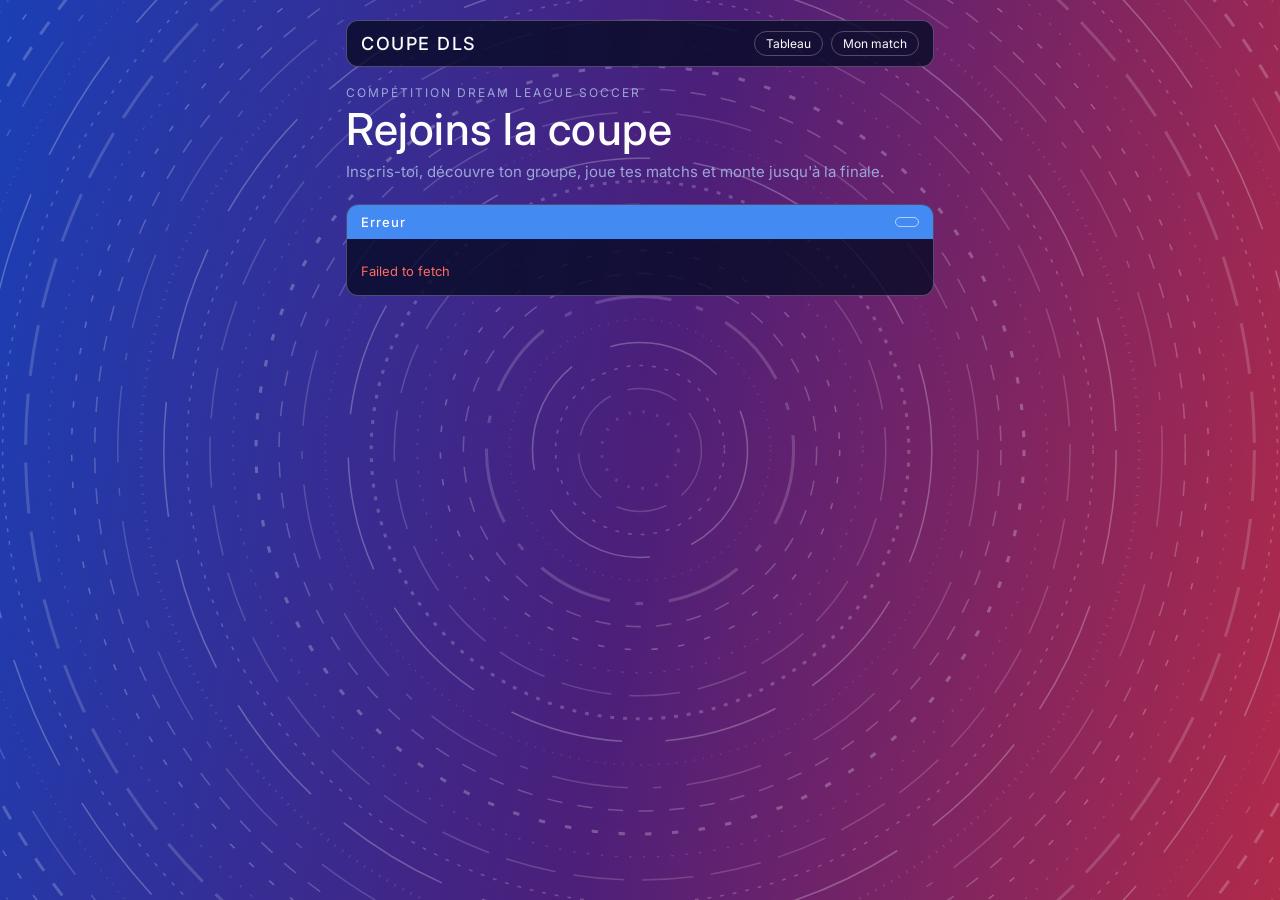
<file: index.html>
<!DOCTYPE html>
<html lang="fr" data-theme="dls26">
<head>
<meta charset="UTF-8">
<meta name="viewport" content="width=device-width, initial-scale=1.0">
<title>Coupe DLS — Inscription</title>
<link href="https://fonts.googleapis.com/css2?family=Inter:wght@400;500&display=swap" rel="stylesheet">
<link rel="stylesheet" href="themes.css">
<link rel="stylesheet" href="fond.css">
<link rel="stylesheet" href="style.css">
</head>
<body>
<div class="page" style="max-width:620px;">
  <header class="top">
    <a class="brand" href="index.html">COUPE DLS</a>
    <nav class="nav"><a class="pill" href="coupe.html">Tableau</a><a class="pill" href="match.html">Mon match</a></nav>
  </header>

  <p class="eyebrow">Compétition Dream League Soccer</p>
  <h1>Rejoins la coupe</h1>
  <p class="lede">Inscris-toi, découvre ton groupe, joue tes matchs et monte jusqu'à la finale.</p>

  <div class="panel">
    <div class="band blue"><span id="coupeNom">Chargement…</span><span class="pill" id="coupePhase" style="color:#fff;border-color:rgba(255,255,255,.6);"></span></div>
    <div class="pb" id="coupeInfo"></div>
  </div>

  <div class="panel" id="actionPanel" style="display:none;"><div class="pb" id="action"></div></div>

  <footer class="bas"><a href="#" id="changer" style="display:none;">Ce n'est pas moi — changer de joueur</a></footer>
</div>
<script src="fond.js"></script>
<script src="config.js"></script>
<script src="moteur.js"></script>
<script src="commun.js"></script>
<script src="index.js"></script>
</body>
</html>
</file>
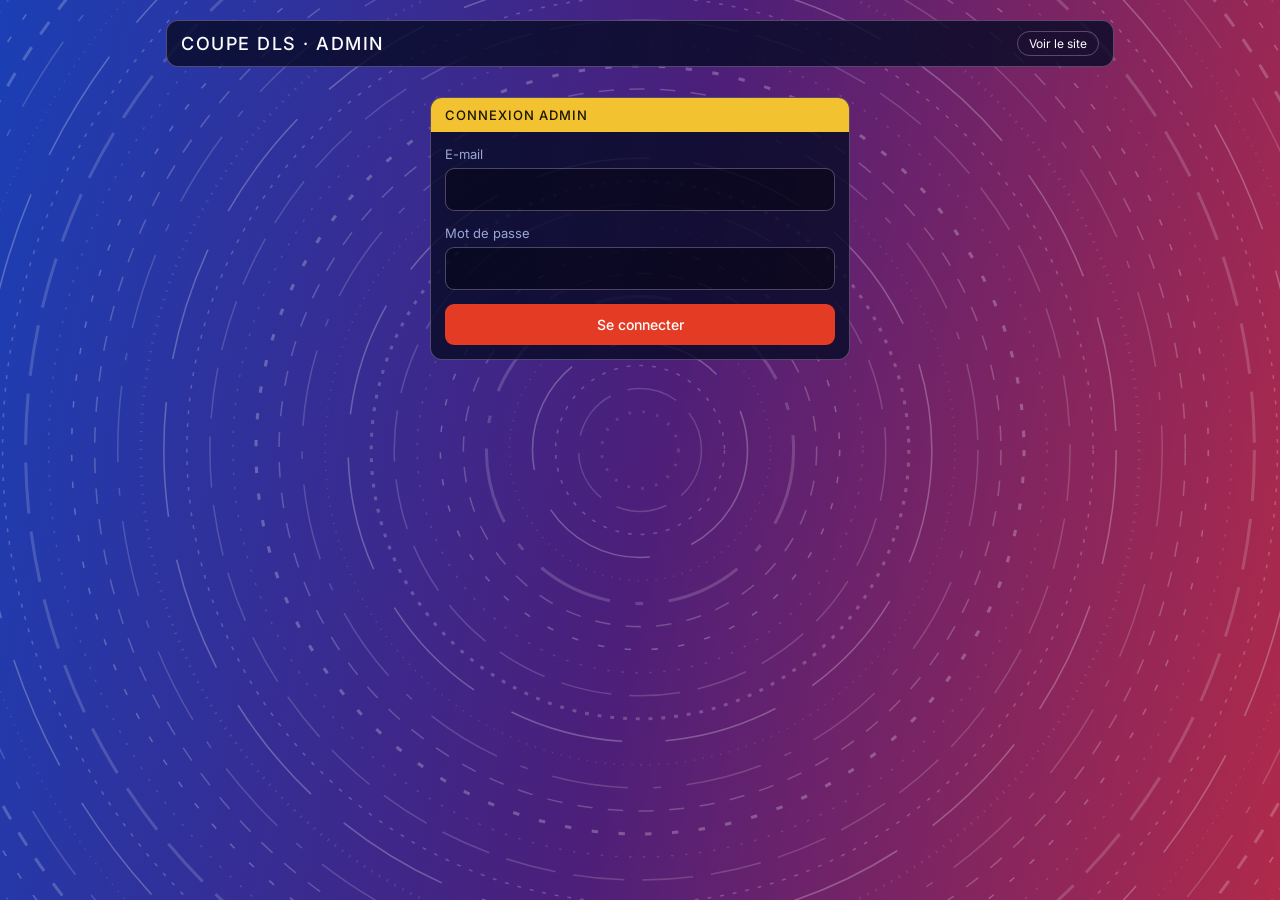
<file: admin.html>
<!DOCTYPE html>
<html lang="fr" data-theme="dls26">
<head>
<meta charset="UTF-8">
<meta name="viewport" content="width=device-width, initial-scale=1.0">
<meta name="robots" content="noindex">
<title>Coupe DLS — Admin</title>
<link href="https://fonts.googleapis.com/css2?family=Inter:wght@400;500&display=swap" rel="stylesheet">
<link rel="stylesheet" href="themes.css">
<link rel="stylesheet" href="fond.css">
<link rel="stylesheet" href="style.css">
</head>
<body>
<div class="page">
  <header class="top">
    <a class="brand" href="index.html">COUPE DLS · ADMIN</a>
    <nav class="nav"><a class="pill" href="coupe.html">Voir le site</a><a class="pill" href="#" id="deco" style="display:none;">Déconnexion</a></nav>
  </header>

  <div id="flash" style="position:sticky;top:8px;z-index:5;"></div>

  <div id="login" class="panel" style="max-width:420px;margin:30px auto;">
    <div class="band yellow"><span>CONNEXION ADMIN</span></div>
    <form class="pb" id="formLogin">
      <div class="field"><label for="email">E-mail</label><input id="email" type="email" autocomplete="username" required></div>
      <div class="field"><label for="mdp">Mot de passe</label><input id="mdp" type="password" autocomplete="current-password" required></div>
      <button class="btn block" type="submit">Se connecter</button>
      <div id="loginMsg"></div>
    </form>
  </div>

  <div id="app" style="display:none;"></div>
</div>
<script src="fond.js"></script>
<script src="config.js"></script>
<script src="moteur.js"></script>
<script src="commun.js"></script>
<script src="actions.js"></script>
<script src="admin.js"></script>
</body>
</html>
</file>
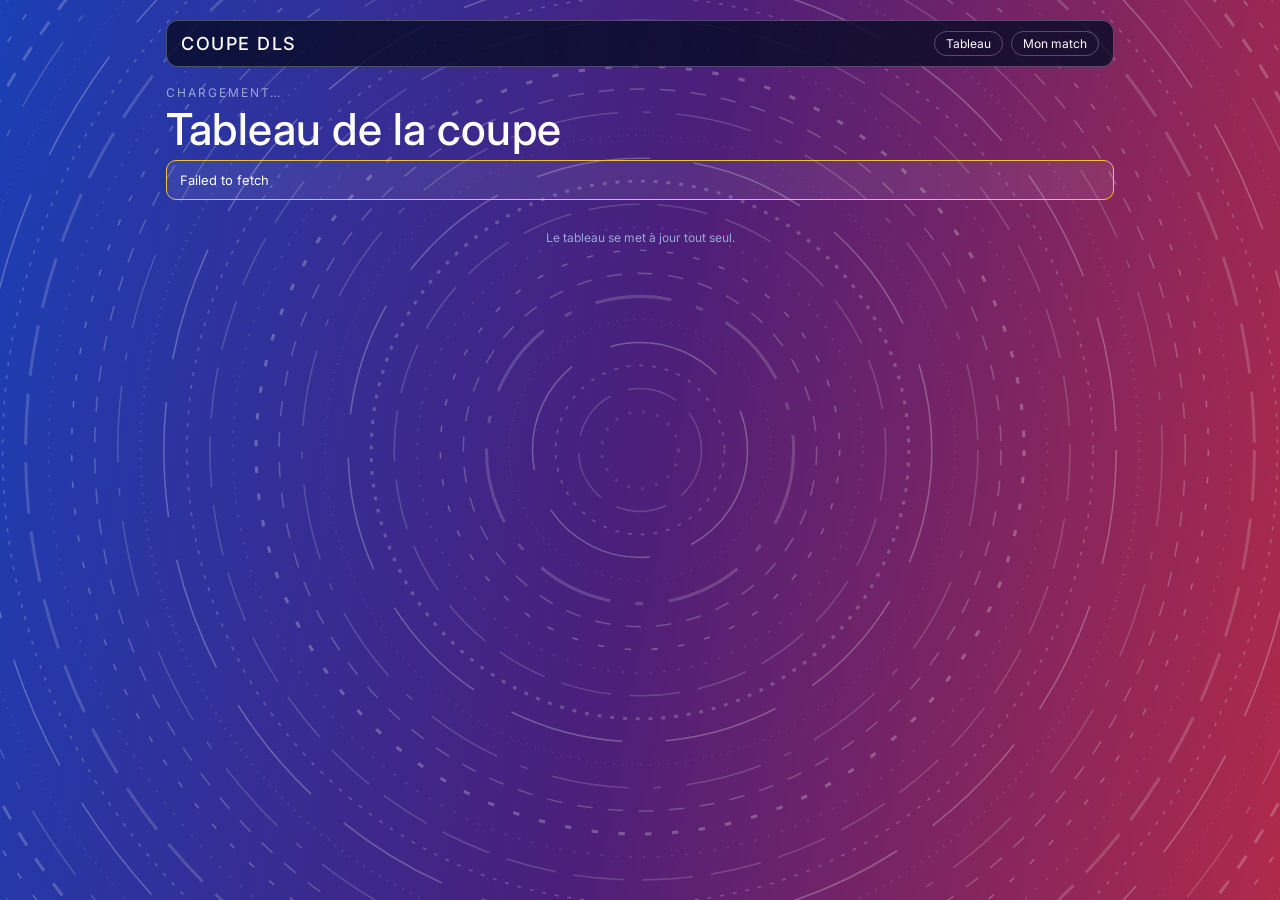
<file: coupe.html>
<!DOCTYPE html>
<html lang="fr" data-theme="dls26">
<head>
<meta charset="UTF-8">
<meta name="viewport" content="width=device-width, initial-scale=1.0">
<title>Coupe DLS — Tableau</title>
<link href="https://fonts.googleapis.com/css2?family=Inter:wght@400;500&display=swap" rel="stylesheet">
<link rel="stylesheet" href="themes.css">
<link rel="stylesheet" href="fond.css">
<link rel="stylesheet" href="style.css">
</head>
<body>
<div class="page">
  <header class="top">
    <a class="brand" href="index.html">COUPE DLS</a>
    <nav class="nav"><a class="pill" href="coupe.html">Tableau</a><a class="pill" href="match.html">Mon match</a></nav>
  </header>

  <p class="eyebrow" id="phase">Chargement…</p>
  <h1 id="titre">Tableau de la coupe</h1>
  <div id="champion"></div>
  <div id="contenu"></div>
  <footer class="bas">Le tableau se met à jour tout seul.</footer>
</div>
<script src="fond.js"></script>
<script src="config.js"></script>
<script src="moteur.js"></script>
<script src="commun.js"></script>
<script src="coupe.js"></script>
</body>
</html>
</file>
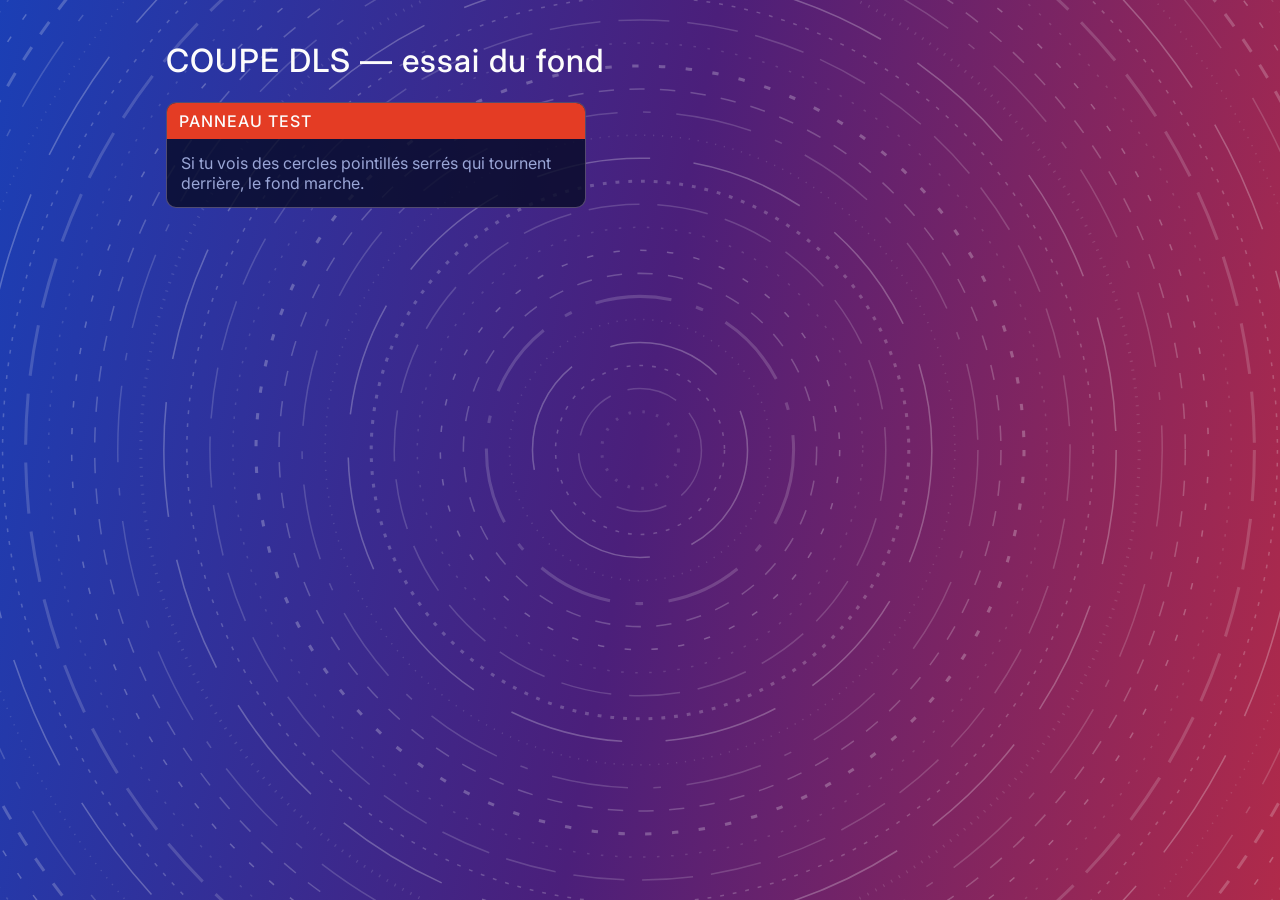
<file: essai-fond.html>
<!DOCTYPE html>
<html lang="fr" data-theme="dls26">
<head>
<meta charset="UTF-8">
<meta name="viewport" content="width=device-width, initial-scale=1.0">
<title>Essai du fond</title>
<link href="https://fonts.googleapis.com/css2?family=Inter:wght@400;500;600&display=swap" rel="stylesheet">
<link rel="stylesheet" href="themes.css">
<link rel="stylesheet" href="fond.css">
</head>
<body>
<div class="page">
  <h1 style="font-weight:500;letter-spacing:1px;">COUPE DLS — essai du fond</h1>
  <div style="border-radius:10px;overflow:hidden;background:var(--panel);border:1px solid var(--panel-line);max-width:420px;">
    <div style="background:var(--band-red);padding:8px 12px;font-weight:500;letter-spacing:1px;">PANNEAU TEST</div>
    <div style="padding:14px;color:var(--muted);">Si tu vois des cercles pointillés serrés qui tournent derrière, le fond marche.</div>
  </div>
</div>
<script src="fond.js"></script>
</body>
</html>
</file>
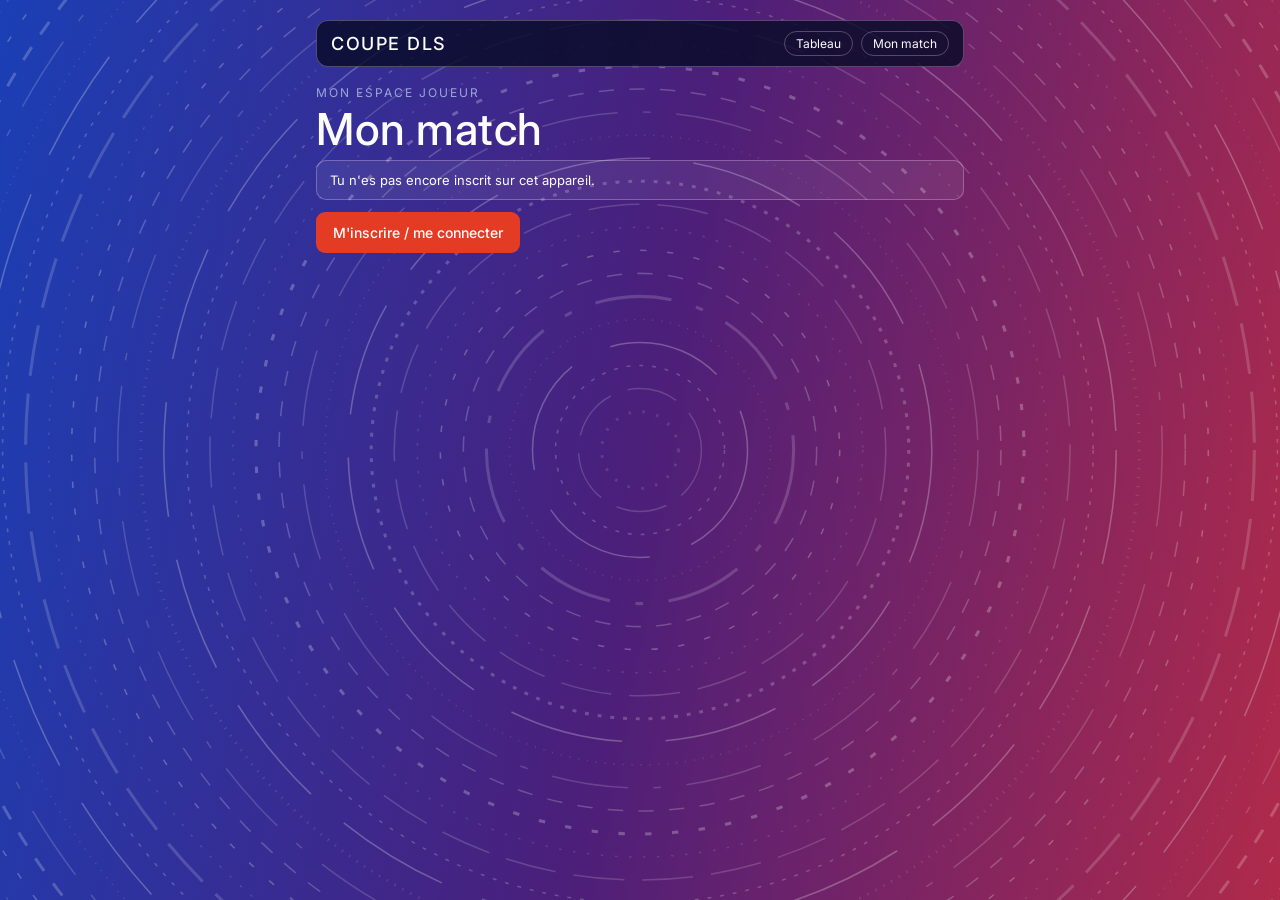
<file: match.html>
<!DOCTYPE html>
<html lang="fr" data-theme="dls26">
<head>
<meta charset="UTF-8">
<meta name="viewport" content="width=device-width, initial-scale=1.0">
<title>Coupe DLS — Mon match</title>
<link href="https://fonts.googleapis.com/css2?family=Inter:wght@400;500&display=swap" rel="stylesheet">
<link rel="stylesheet" href="themes.css">
<link rel="stylesheet" href="fond.css">
<link rel="stylesheet" href="style.css">
</head>
<body>
<div class="page" style="max-width:680px;">
  <header class="top">
    <a class="brand" href="index.html">COUPE DLS</a>
    <nav class="nav"><a class="pill" href="coupe.html">Tableau</a><a class="pill" href="match.html">Mon match</a></nav>
  </header>

  <p class="eyebrow" id="sous">Mon espace joueur</p>
  <h1 id="titre">Mon match</h1>
  <div id="contenu"><div class="notice">Chargement…</div></div>
</div>
<script src="fond.js"></script>
<script src="config.js"></script>
<script src="moteur.js"></script>
<script src="commun.js"></script>
<script src="match.js"></script>
</body>
</html>
</file>
<file: themes.css>
/* ===== THÈMES PAR ANNÉE =====
   Pour changer d'année : modifie data-theme="..." sur la balise <html> de chaque page.
   Pour ajouter une année : copie le bloc dls26 ci-dessous, renomme-le (ex. dls27) et change les valeurs. */
:root, [data-theme="dls26"] {
  --bg-left:#1B3FB5;
  --bg-mid:#4B1F7A;
  --bg-right:#B02A4A;
  --ring:#FFFFFF;
  --text:#FCFCFC;
  --muted:#9AA6D6;
  --panel:rgba(8,12,40,0.82);
  --panel-line:rgba(255,222,255,0.28);
  --band-red:#E43C24;
  --band-blue:#438AF2;
  --band-purple:#8A3FD0;
  --band-yellow:#F2C230;
  --accent:#E43C24;
  --accent-text:#FFFFFF;
  --good:#7FCB8F;
  --danger:#FF6B5E;
}
</file>
<file: fond.css>
*{box-sizing:border-box;}
html{background:var(--bg-mid);}
body{
  margin:0;min-height:100vh;color:var(--text);font-family:'Inter',system-ui,sans-serif;
  background:linear-gradient(100deg,var(--bg-left) 0%,var(--bg-mid) 50%,var(--bg-right) 100%) fixed;
}
.fond{position:fixed;inset:0;width:100%;height:100%;z-index:0;pointer-events:none;}
.fond circle{fill:none;stroke:var(--ring);}
.fg{transform-origin:500px 500px;}
@keyframes fond-cw{to{transform:rotate(360deg);}}
@keyframes fond-ccw{to{transform:rotate(-360deg);}}
.fg0{animation:fond-cw 120s linear infinite;}
.fg1{animation:fond-ccw 90s linear infinite;}
.fg2{animation:fond-cw 70s linear infinite;}
.fg3{animation:fond-ccw 140s linear infinite;}
.fg4{animation:fond-cw 100s linear infinite;}
.fg5{animation:fond-ccw 60s linear infinite;}
.fg6{animation:fond-cw 80s linear infinite;}
.fg7{animation:fond-ccw 110s linear infinite;}
@media (prefers-reduced-motion:reduce){.fg{animation:none;}}
.page{position:relative;z-index:1;max-width:980px;margin:0 auto;padding:20px 16px 60px;}
</file>
<file: style.css>
/* Composants communs. Les couleurs viennent de themes.css : rien n'est écrit en dur ici. */
a{color:inherit;}
.top{display:flex;justify-content:space-between;align-items:center;gap:10px;flex-wrap:wrap;background:var(--panel);border:1px solid var(--panel-line);border-radius:12px;padding:10px 14px;margin-bottom:18px;}
.brand{font-weight:500;letter-spacing:1.5px;font-size:18px;text-decoration:none;}
.nav{display:flex;gap:8px;flex-wrap:wrap;}
.pill{display:inline-block;font-size:12px;border:1px solid var(--panel-line);border-radius:100px;padding:4px 11px;text-decoration:none;color:var(--text);}
a.pill:hover{border-color:var(--text);}
.pill.fill{background:var(--band-blue);border-color:transparent;color:#fff;}
.eyebrow{font-size:12px;letter-spacing:2px;text-transform:uppercase;color:var(--muted);margin:0 0 6px;}
h1{font-size:clamp(30px,6vw,44px);line-height:1.05;margin:0 0 8px;font-weight:500;letter-spacing:.5px;}
h2{font-size:16px;font-weight:500;margin:0 0 8px;}
.lede{font-size:15px;line-height:1.6;color:var(--muted);margin:0 0 20px;max-width:560px;}
.muted{color:var(--muted);}
.small{font-size:12px;}

.panel{background:var(--panel);border:1px solid var(--panel-line);border-radius:12px;overflow:hidden;margin-bottom:14px;}
.band{display:flex;justify-content:space-between;align-items:center;gap:8px;padding:9px 14px;font-size:13px;font-weight:500;letter-spacing:1px;color:#fff;}
.band.red{background:var(--band-red);} .band.blue{background:var(--band-blue);} .band.purple{background:var(--band-purple);}
.band.yellow{background:var(--band-yellow);color:#1a1400;}
.pb{padding:14px;}
.grid{display:grid;grid-template-columns:repeat(auto-fit,minmax(280px,1fr));gap:14px;align-items:start;}
.grid .panel{margin-bottom:0;}

.field{margin-bottom:14px;}
.field label{display:block;font-size:13px;color:var(--muted);margin-bottom:6px;}
.hint{font-size:12px;color:var(--muted);margin-top:5px;}
input,select,textarea{width:100%;background:rgba(0,0,0,.35);border:1px solid var(--panel-line);color:var(--text);border-radius:9px;padding:11px 12px;font:inherit;font-size:15px;outline:none;}
input:focus,select:focus,textarea:focus{border-color:var(--text);}
input.score{width:62px;text-align:center;padding:8px;}
textarea{min-height:70px;resize:vertical;}
select option{color:#111;}

.btn{background:var(--accent);color:var(--accent-text);border:1px solid transparent;border-radius:9px;padding:11px 16px;font:inherit;font-size:14px;font-weight:500;cursor:pointer;}
.btn:disabled{opacity:.5;cursor:default;}
.btn.block{width:100%;}
.btn.sec{background:rgba(255,255,255,.1);color:var(--text);border-color:var(--panel-line);}
.btn.good{background:var(--good);color:#06210f;}
.btn.danger{background:transparent;color:var(--danger);border-color:var(--danger);}
.btn.small{padding:6px 10px;font-size:12px;border-radius:7px;}
.actions{display:flex;gap:8px;flex-wrap:wrap;align-items:center;}

.msg{min-height:18px;margin-top:10px;font-size:13px;}
.msg.ok{color:var(--good);} .msg.err{color:var(--danger);}
.notice{background:rgba(255,255,255,.07);border:1px solid var(--panel-line);border-radius:10px;padding:11px 13px;font-size:13px;margin-bottom:12px;}
.notice.warn{border-color:var(--band-yellow);}

.badge{display:inline-block;font-size:11px;border-radius:100px;padding:2px 9px;border:1px solid var(--panel-line);}
.badge.ok{color:var(--good);border-color:var(--good);} .badge.warn{color:var(--band-yellow);border-color:var(--band-yellow);}
.badge.bad{color:var(--danger);border-color:var(--danger);}

.row{display:flex;align-items:center;gap:8px;background:rgba(255,255,255,.07);border-radius:8px;padding:9px 11px;margin-bottom:6px;font-size:14px;flex-wrap:wrap;}
.row .grow{flex:1;min-width:120px;}
.row.q{border-left:3px solid var(--band-blue);}
.row.win{border-left:3px solid var(--good);}
table.cl{width:100%;border-collapse:collapse;font-size:14px;}
table.cl th{font-size:11px;font-weight:500;color:var(--muted);text-align:right;padding:0 6px 6px;}
table.cl th:nth-child(2){text-align:left;}
table.cl td{padding:8px 6px;text-align:right;border-top:1px solid rgba(255,255,255,.08);}
table.cl td:nth-child(2){text-align:left;}
table.cl tr.q td:first-child{border-left:3px solid var(--band-blue);color:var(--band-blue);}
table.cl td.pts{font-weight:500;}
.score-box{font-weight:500;min-width:54px;text-align:center;}
.banner{background:var(--band-yellow);color:#1a1400;border-radius:12px;padding:14px 16px;font-weight:500;margin-bottom:14px;}
.contact{background:rgba(255,255,255,.08);border:1px dashed var(--panel-line);border-radius:10px;padding:12px;margin-top:10px;font-size:14px;}
.contact .num{font-size:18px;font-weight:500;letter-spacing:.5px;margin:4px 0 10px;}
.sep{height:1px;background:rgba(255,255,255,.1);margin:12px 0;}
footer.bas{text-align:center;font-size:12px;color:var(--muted);margin-top:30px;}
</file>
